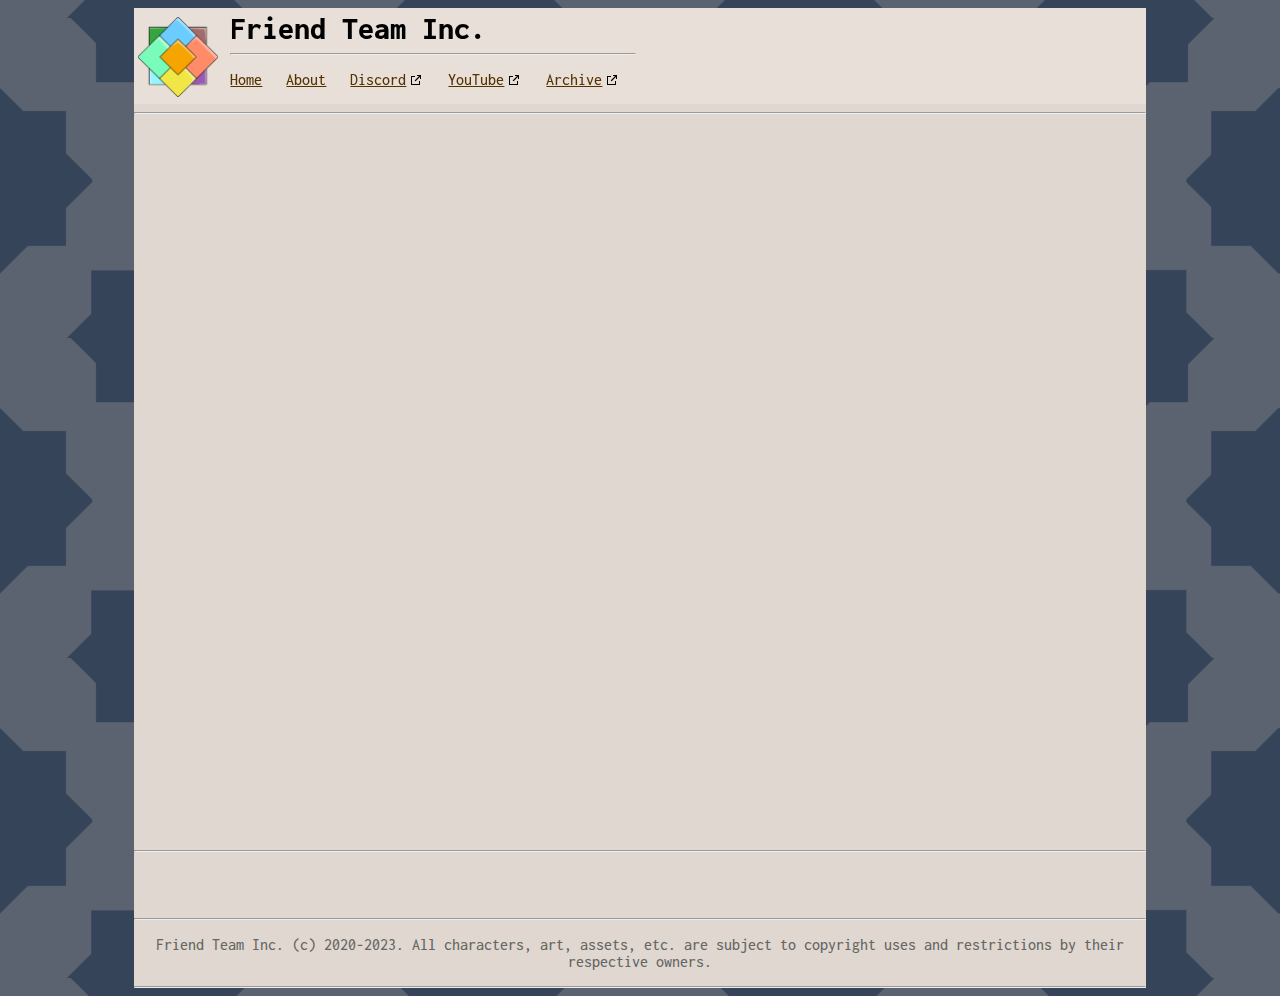
<file: index.html>
<!DOCTYPE html>
<html>
	<head>
		<link rel="stylesheet" href="https://fonts.googleapis.com/css?family=Inconsolata:800,500,300">

		<title>Friend Team Inc.</title>
		<meta name="description" content="Home of the most coolest and normalest stream group ever, streaming live to your very own screen.">
		<link rel="icon" type="image/png" href="/assets/logo.png">
		<meta property="og:title" content="Friend Team Inc. Homepage">
		<meta property="og:site_name" content="Friend Team Inc.">
		<meta property="og:description" content="Home of the most coolest and normalest stream group ever, streaming live to your very own screen.">
		<meta property="og:image" content="/assets/logo.png">

		<link rel="stylesheet" href="/main.css">

		<meta name="viewport" content="width=device-width, initial-scale=1.0">
	</head>
	
	<body>
		<section id="mainview">
			<section id="titlebar">
				<a href="/"><img id="logo" src="/assets/logo.png" alt="Friends are the family you choose."></a>
				<div class=wrapdiv>
					<h1>Friend Team Inc.</h1> <hr>
					<p>
						<a href="/">Home</a> &nbsp; <a href="/about">About</a> &nbsp;
						<a href="https://discord.friendteam.biz" target="_blank" rel="noopener noreferrer" class="externalLink">Discord</a> &nbsp;
						<a href="https://youtube.friendteam.biz" target="_blank" rel="noopener noreferrer" class="externalLink">YouTube</a> &nbsp;
						<a href="https://archive.friendteam.biz" target="_blank" rel="noopener noreferrer" class="externalLink">Archive</a> &nbsp;
						<!-- <a href="https://forum.friendteam.biz" target="_blank" rel="noopener noreferrer" class="externalLink">Forum</a> &nbsp; -->
						<!-- <a href="https://booru.friendteam.biz" target="_blank" rel="noopener noreferrer" class="externalLink">Booru</a> &nbsp; -->
						<!-- <a href="/lore">Lore</a> &nbsp; <a href="/comics">Comics</a> &nbsp; <a href="/extras">Extras</a> -->
					</p>
				</div>
			</section>
			
			<hr>
			<div id="twitchEmbed"></div> <hr>
			<div id="channelButtons"></div> <hr>
			<p id="copyrightNotice"></p> <hr>
		
			<script src="https://ajax.googleapis.com/ajax/libs/jquery/3.6.0/jquery.min.js"></script>
			<script src="https://embed.twitch.tv/embed/v1.js"></script>
			<script src="/cookie.js"></script>
			<script src="/twitch.js"></script>
			<script src="/home.js"></script>
		</section>
	</body>
</html>
</file>
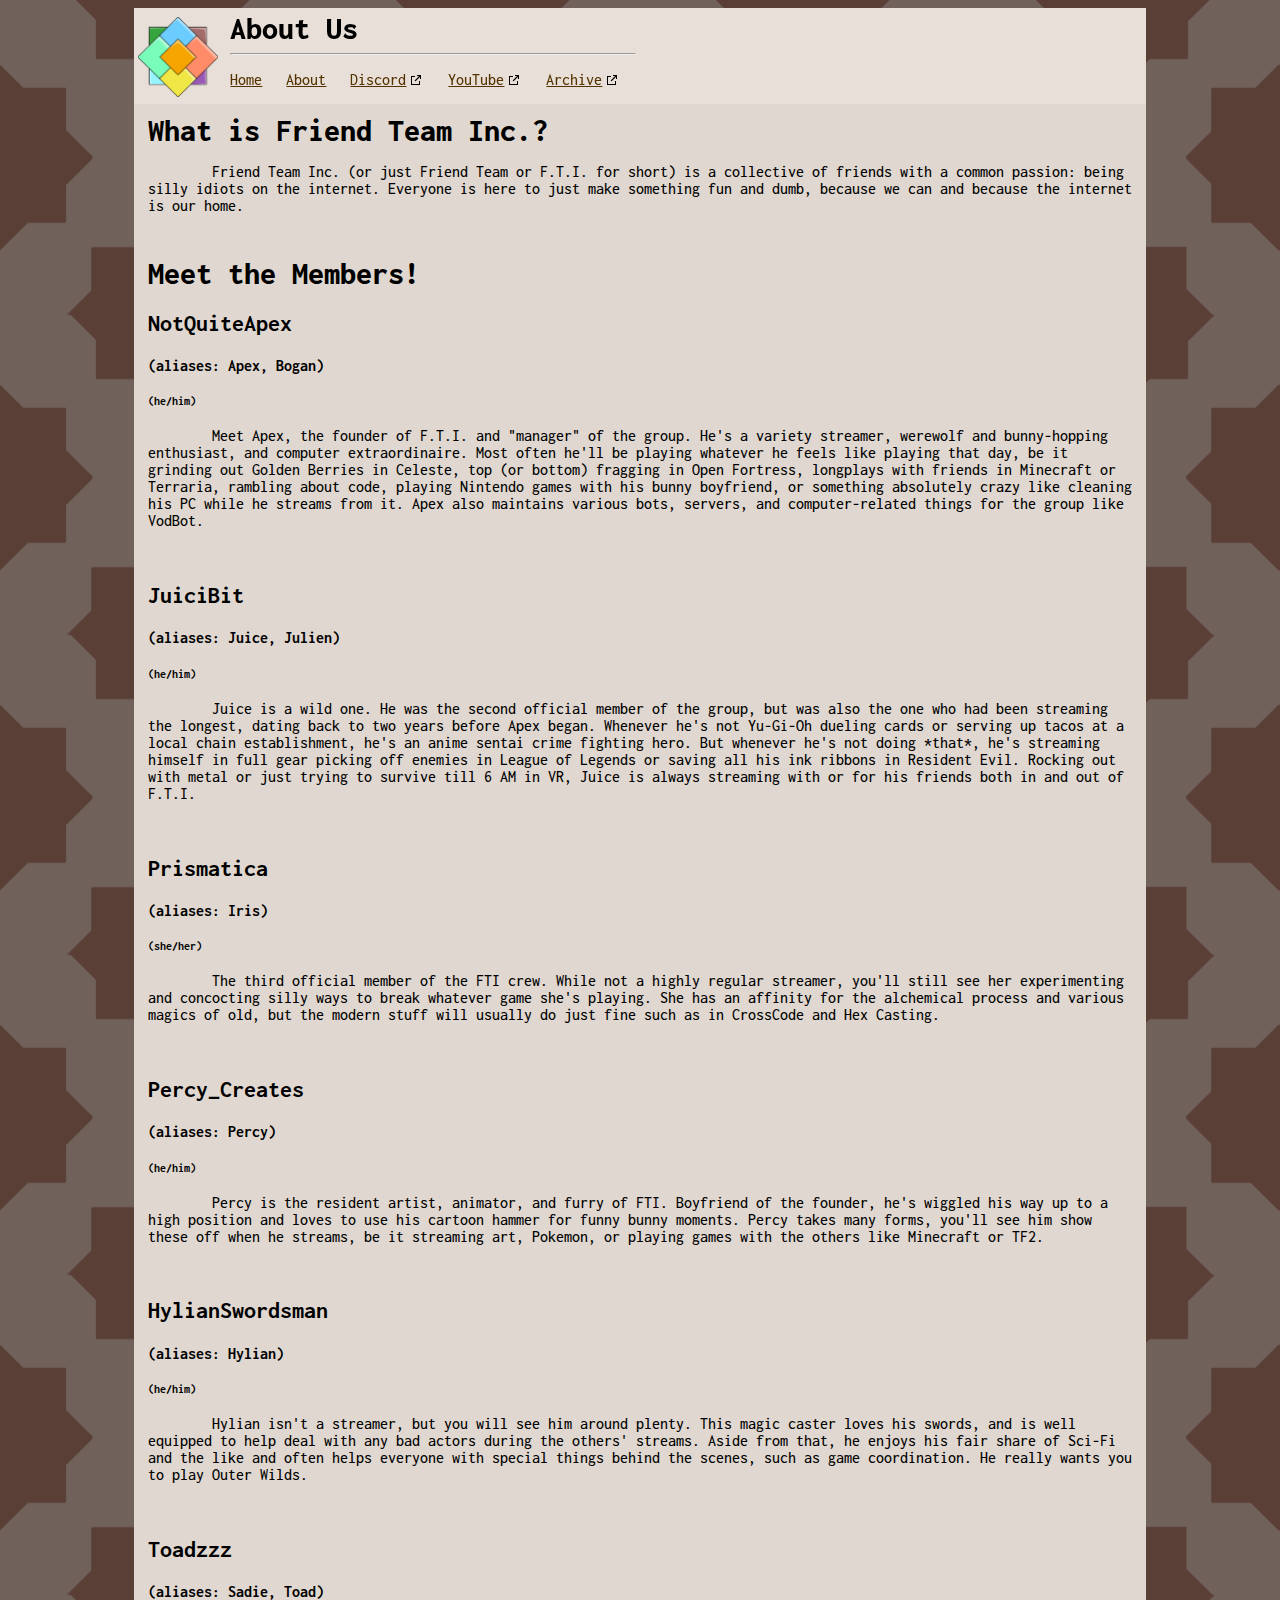
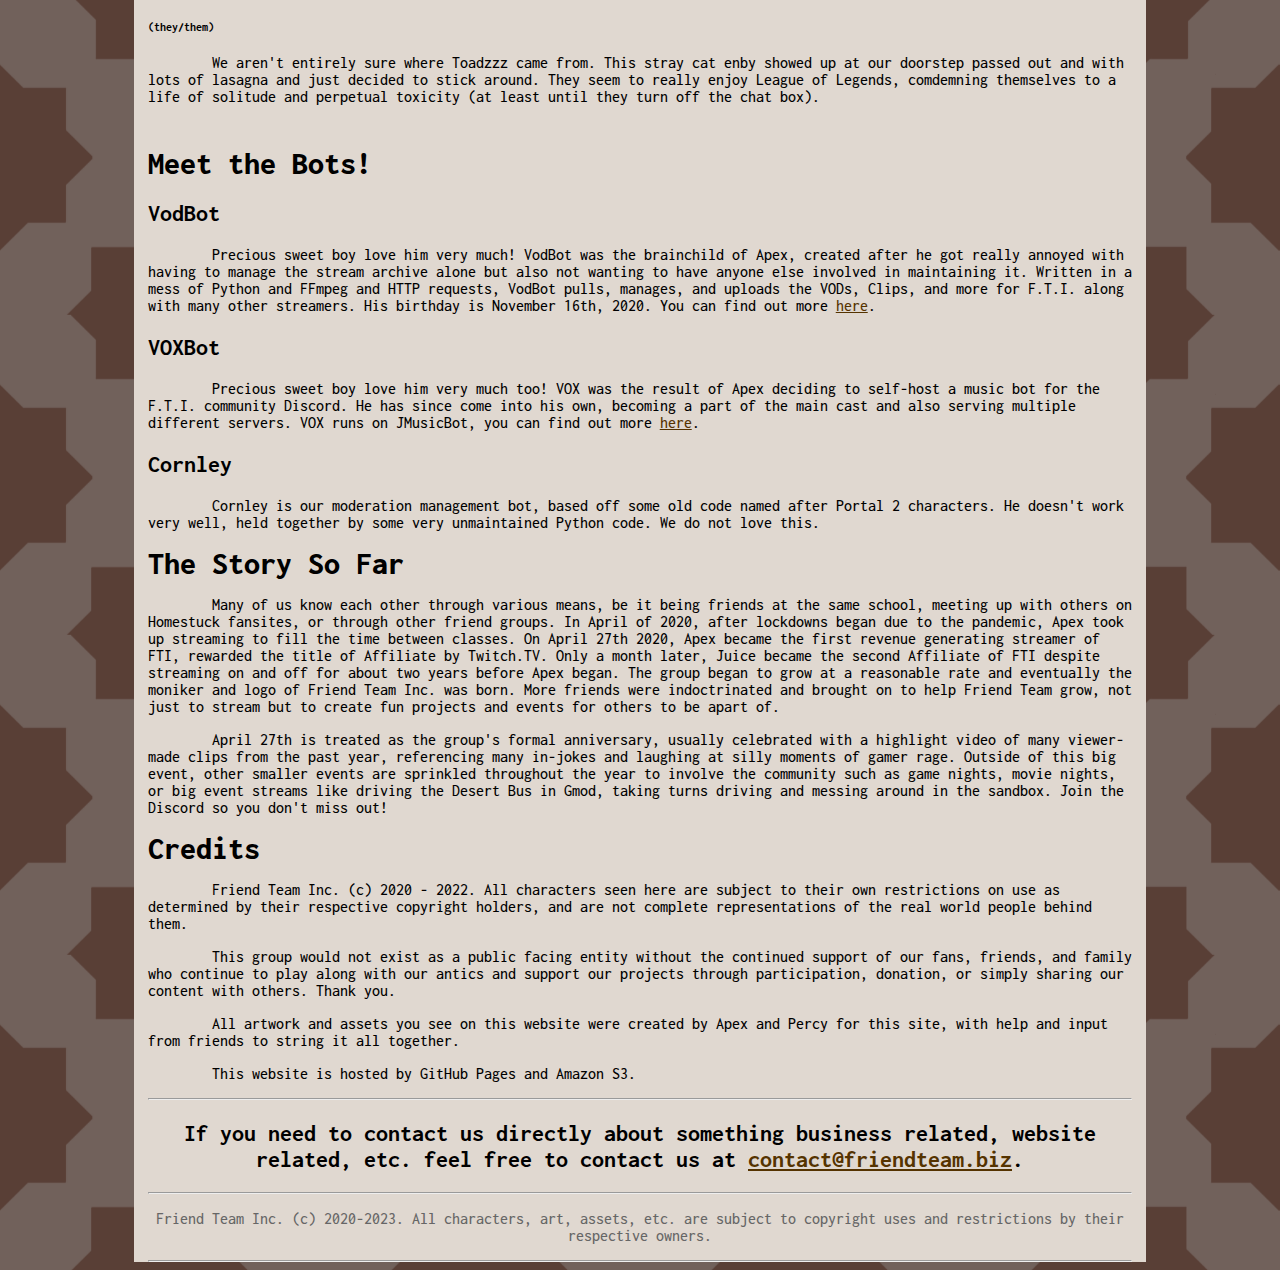
<file: about/index.html>
<!DOCTYPE html>
<html>
	<head>
		<link rel="stylesheet" href="https://fonts.googleapis.com/css?family=Inconsolata:800,500,300">
		
		<title>F.T.I. About Us</title>
		<meta name="description" content="Who are these people and why are they on my screen?">
		<link rel="icon" type="image/png" href="/assets/logo.png">
		<meta property="og:title" content="About Us">
		<meta property="og:site_name" content="Friend Team Inc.">
		<meta property="og:description" content="Who are these people and why are they on my screen?">
		<meta property="og:image" content="/assets/logo.png">

		<link rel="stylesheet" href="/main.css">

		<meta name="viewport" content="width=device-width, initial-scale=1.0">
	</head>
	
	<body style="background-image: url('/assets/bg-about.png');">
		<section id="mainview">
			<section id="titlebar">
				<a href="/"><img id="logo" src="/assets/logo.png" alt="Friends are the family you choose."></a>
				<div class="wrapdiv">
					<h1>About Us</h1> <hr>
					<p>
						<a href="/">Home</a> &nbsp; <a href="/about">About</a> &nbsp;
						<a href="https://discord.friendteam.biz" target="_blank" rel="noopener noreferrer" class="externalLink">Discord</a> &nbsp;
						<a href="https://youtube.friendteam.biz" target="_blank" rel="noopener noreferrer" class="externalLink">YouTube</a> &nbsp;
						<a href="https://archive.friendteam.biz" target="_blank" rel="noopener noreferrer" class="externalLink">Archive</a> &nbsp;
						<!-- <a href="/lore">Lore</a> &nbsp; <a href="/comics">Comics</a> &nbsp; <a href="/extras">Extras</a> -->
					</p>
				</div>
			</section>

			<div class="aboutview">
				<h1>What is Friend Team Inc.?</h1>
				<p class="tab"> Friend Team Inc. (or just Friend Team or F.T.I. for short) is a collective of friends with a common passion: being silly idiots on the internet. Everyone is here to just make something fun and dumb, because we can and because the internet is our home. </p>
				<br>

				<!-- MEET THE MEMBERS -->
				<h1>Meet the Members!</h1>
				<h2>NotQuiteApex</h2> <h4>(aliases: Apex, Bogan)</h4> <h5>(he/him)</h5>
				<p class="tab"> Meet Apex, the founder of F.T.I. and "manager" of the group. He's a variety streamer, werewolf and bunny-hopping enthusiast, and computer extraordinaire. Most often he'll be playing whatever he feels like playing that day, be it grinding out Golden Berries in Celeste, top (or bottom) fragging in Open Fortress, longplays with friends in Minecraft or Terraria, rambling about code, playing Nintendo games with his bunny boyfriend, or something absolutely crazy like cleaning his PC while he streams from it. Apex also maintains various bots, servers, and computer-related things for the group like VodBot. </p>
				<br>

				<h2>JuiciBit</h2> <h4>(aliases: Juice, Julien)</h4> <h5>(he/him)</h5>
				<p class="tab"> Juice is a wild one. He was the second official member of the group, but was also the one who had been streaming the longest, dating back to two years before Apex began. Whenever he's not Yu-Gi-Oh dueling cards or serving up tacos at a local chain establishment, he's an anime sentai crime fighting hero. But whenever he's not doing *that*, he's streaming himself in full gear picking off enemies in League of Legends or saving all his ink ribbons in Resident Evil. Rocking out with metal or just trying to survive till 6 AM in VR, Juice is always streaming with or for his friends both in and out of F.T.I. </p>
				<br>

				<h2>Prismatica</h2> <h4>(aliases: Iris)</h4> <h5>(she/her)</h5>
				<p class="tab"> The third official member of the FTI crew. While not a highly regular streamer, you'll still see her experimenting and concocting silly ways to break whatever game she's playing. She has an affinity for the alchemical process and various magics of old, but the modern stuff will usually do just fine such as in CrossCode and Hex Casting. </p>
				<br>

				<h2>Percy_Creates</h2> <h4>(aliases: Percy)</h4> <h5>(he/him)</h5>
				<p class="tab"> Percy is the resident artist, animator, and furry of FTI. Boyfriend of the founder, he's wiggled his way up to a high position and loves to use his cartoon hammer for funny bunny moments. Percy takes many forms, you'll see him show these off when he streams, be it streaming art, Pokemon, or playing games with the others like Minecraft or TF2. </p>
				<br>

				<h2>HylianSwordsman</h2> <h4>(aliases: Hylian)</h4> <h5>(he/him)</h5>
				<p class="tab"> Hylian isn't a streamer, but you will see him around plenty. This magic caster loves his swords, and is well equipped to help deal with any bad actors during the others' streams. Aside from that, he enjoys his fair share of Sci-Fi and the like and often helps everyone with special things behind the scenes, such as game coordination. He really wants you to play Outer Wilds. </p>
				<br>

				<h2>Toadzzz</h2> <h4>(aliases: Sadie, Toad)</h4> <h5>(they/them)</h5>
				<p class="tab"> We aren't entirely sure where Toadzzz came from. This stray cat enby showed up at our doorstep passed out and with lots of lasagna and just decided to stick around. They seem to really enjoy League of Legends, comdemning themselves to a life of solitude and perpetual toxicity (at least until they turn off the chat box). </p>
				<br>

				<!-- MEET THE BOTS -->
				<h1>Meet the Bots!</h1>
				<h2>VodBot</h2>
				<p class="tab">Precious sweet boy love him very much! VodBot was the brainchild of Apex, created after he got really annoyed with having to manage the stream archive alone but also not wanting to have anyone else involved in maintaining it. Written in a mess of Python and FFmpeg and HTTP requests, VodBot pulls, manages, and uploads the VODs, Clips, and more for F.T.I. along with many other streamers. His birthday is November 16th, 2020. You can find out more <a href="https://vodbot.friendteam.biz">here</a>.</p>
				<h2>VOXBot</h2>
				<p class="tab">Precious sweet boy love him very much too! VOX was the result of Apex deciding to self-host a music bot for the F.T.I. community Discord. He has since come into his own, becoming a part of the main cast and also serving multiple different servers. VOX runs on JMusicBot, you can find out more <a href="https://jmusicbot.com">here</a>.</p>
				<h2>Cornley</h2>
				<p class="tab">Cornley is our moderation management bot, based off some old code named after Portal 2 characters. He doesn't work very well, held together by some very unmaintained Python code. We do not love this.</p>

				<!-- IRL LORE -->
				<h1>The Story So Far</h1>
				<p class="tab"> Many of us know each other through various means, be it being friends at the same school, meeting up with others on Homestuck fansites, or through other friend groups. In April of 2020, after lockdowns began due to the pandemic, Apex took up streaming to fill the time between classes. On April 27th 2020, Apex became the first revenue generating streamer of FTI, rewarded the title of Affiliate by Twitch.TV. Only a month later, Juice became the second Affiliate of FTI despite streaming on and off for about two years before Apex began. The group began to grow at a reasonable rate and eventually the moniker and logo of Friend Team Inc. was born. More friends were indoctrinated and brought on to help Friend Team grow, not just to stream but to create fun projects and events for others to be apart of. </p>
				<p class="tab"> April 27th is treated as the group's formal anniversary, usually celebrated with a highlight video of many viewer-made clips from the past year, referencing many in-jokes and laughing at silly moments of gamer rage. Outside of this big event, other smaller events are sprinkled throughout the year to involve the community such as game nights, movie nights, or big event streams like driving the Desert Bus in Gmod, taking turns driving and messing around in the sandbox. Join the Discord so you don't miss out! </p>

				<!-- CREDITS -->
				<h1>Credits</h1>
				<p class="tab"> Friend Team Inc. (c) 2020 - 2022. All characters seen here are subject to their own restrictions on use as determined by their respective copyright holders, and are not complete representations of the real world people behind them. </p>
				<p class="tab"> This group would not exist as a public facing entity without the continued support of our fans, friends, and family who continue to play along with our antics and support our projects through participation, donation, or simply sharing our content with others. Thank you. </p>
				<p class="tab"> All artwork and assets you see on this website were created by Apex and Percy for this site, with help and input from friends to string it all together. </p>
				<p class="tab"> This website is hosted by GitHub Pages and Amazon S3. </p>

				<hr> <h2 style="text-align:center;">
					If you need to contact us directly about something business
					related, website related, etc. feel free to contact us at
					<a href="mailto:contact@friendteam.biz">contact@friendteam.biz</a>.
				</h2> <hr>

				<p id="copyrightNotice"></p> <hr>
			</div>
		</section>
	</body>
</html>
</file>
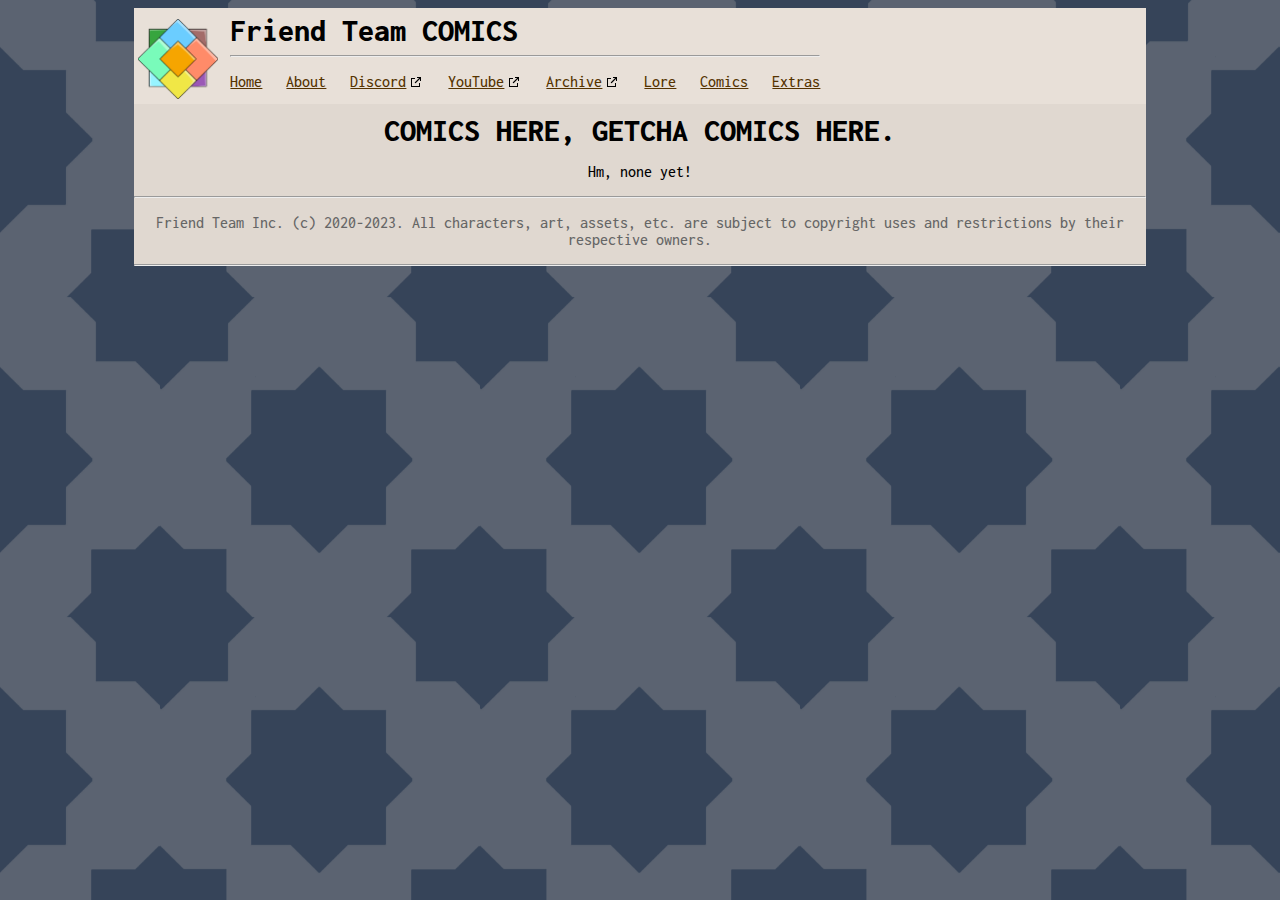
<file: comics/index.html>
<!DOCTYPE html>
<html>
	<head>
		<link rel="stylesheet" href="https://fonts.googleapis.com/css?family=Inconsolata:800,500,300">
		
		<title>Friend Team COMICS</title>
		<meta name="description" content="Stories dreamed up by the utterly deranged.">
		<link rel="icon" type="image/png" href="/assets/logo.png">
		<meta property="og:title" content="Friend Team COMICS">
		<meta property="og:site_name" content="Friend Team Inc.">
		<meta property="og:description" content="Stories dreamed up by the utterly deranged.">
		<meta property="og:image" content="/assets/logo.png">

		<link rel="stylesheet" href="/main.css">

		<meta name="viewport" content="width=device-width, initial-scale=1.0">
	</head>
	
	<body>
		<section id="mainview">
			<section id="titlebar">
				<a href="/"><img id="logo" src="/assets/logo.png" alt="Friends are the family you choose."></a>
				<div class=wrapdiv>
					<h1>Friend Team COMICS</h1> <hr>
					<p>
						<a href="/">Home</a> &nbsp; <a href="/about">About</a> &nbsp;
						<a href="https://discord.friendteam.biz" target="_blank" rel="noopener noreferrer" class="externalLink">Discord</a> &nbsp;
						<a href="https://youtube.friendteam.biz" target="_blank" rel="noopener noreferrer" class="externalLink">YouTube</a> &nbsp;
						<a href="https://archive.friendteam.biz" target="_blank" rel="noopener noreferrer" class="externalLink">Archive</a> &nbsp;
						<a href="/lore">Lore</a> &nbsp; <a href="/comics">Comics</a> &nbsp; <a href="/extras">Extras</a>
					</p>
				</div>
			</section>
			
			<h1 style="text-align:center;">COMICS HERE, GETCHA COMICS HERE.</h1>
			<p style="text-align:center;">Hm, none yet!</p>
			<hr>
			
			<p id="copyrightNotice"></p> <hr>
		</section>
	</body>
</html>
</file>
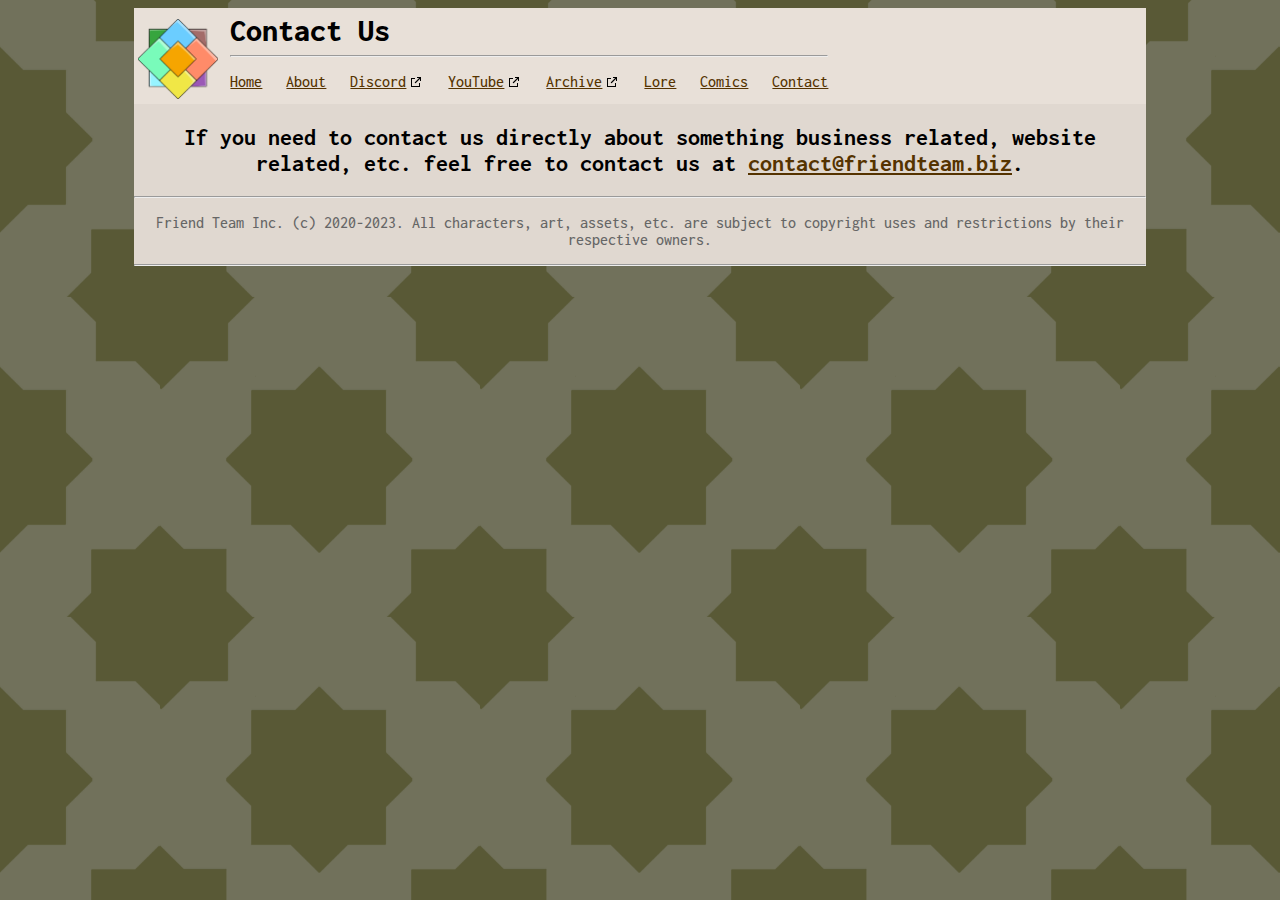
<file: contact/index.html>
<!DOCTYPE html>
<html>
	<head>
		<link rel="stylesheet" href="https://fonts.googleapis.com/css?family=Inconsolata:800,500,300">
		
		<title>F.T.I. Contact Us</title>
		<meta name="description" content="Just in case you need to reach out.">
		<link rel="icon" type="image/png" href="/assets/logo.png">
		<meta property="og:title" content="Contact Us">
		<meta property="og:site_name" content="Friend Team Inc.">
		<meta property="og:description" content="Just in case you need to reach out.">
		<meta property="og:image" content="/assets/logo.png">

		<link rel="stylesheet" href="/main.css">
	</head>
	
	<body style="background-image: url('/assets/bg-contact.png');">
		<section id="mainview">
			<section id="titlebar">
				<a href="/"><img id="logo" src="/assets/logo.png" alt="Friends are the family you choose."></a>
				<div class=wrapdiv>
					<h1>Contact Us</h1> <hr>
					<p>
						<a href="/">Home</a> &nbsp; <a href="/about">About</a> &nbsp;
						<a href="https://discord.friendteam.biz" target="_blank" rel="noopener noreferrer" class="externalLink">Discord</a> &nbsp;
						<a href="https://youtube.friendteam.biz" target="_blank" rel="noopener noreferrer" class="externalLink">YouTube</a> &nbsp;
						<a href="https://archive.friendteam.biz" target="_blank" rel="noopener noreferrer" class="externalLink">Archive</a> &nbsp;
						<a href="/lore">Lore</a> &nbsp; <a href="/comics">Comics</a> &nbsp; <a href="/contact">Contact</a>
					</p>
				</div>
			</section>

			<h2 style="text-align:center;">
                If you need to contact us directly about something business
                related, website related, etc. feel free to contact us at
                <a href="mailto:contact@friendteam.biz">contact@friendteam.biz</a>.
            </h2>
			<hr>
			
			<p id="copyrightNotice"></p> <hr>
		</section>
		
	</body>
</html>
</file>
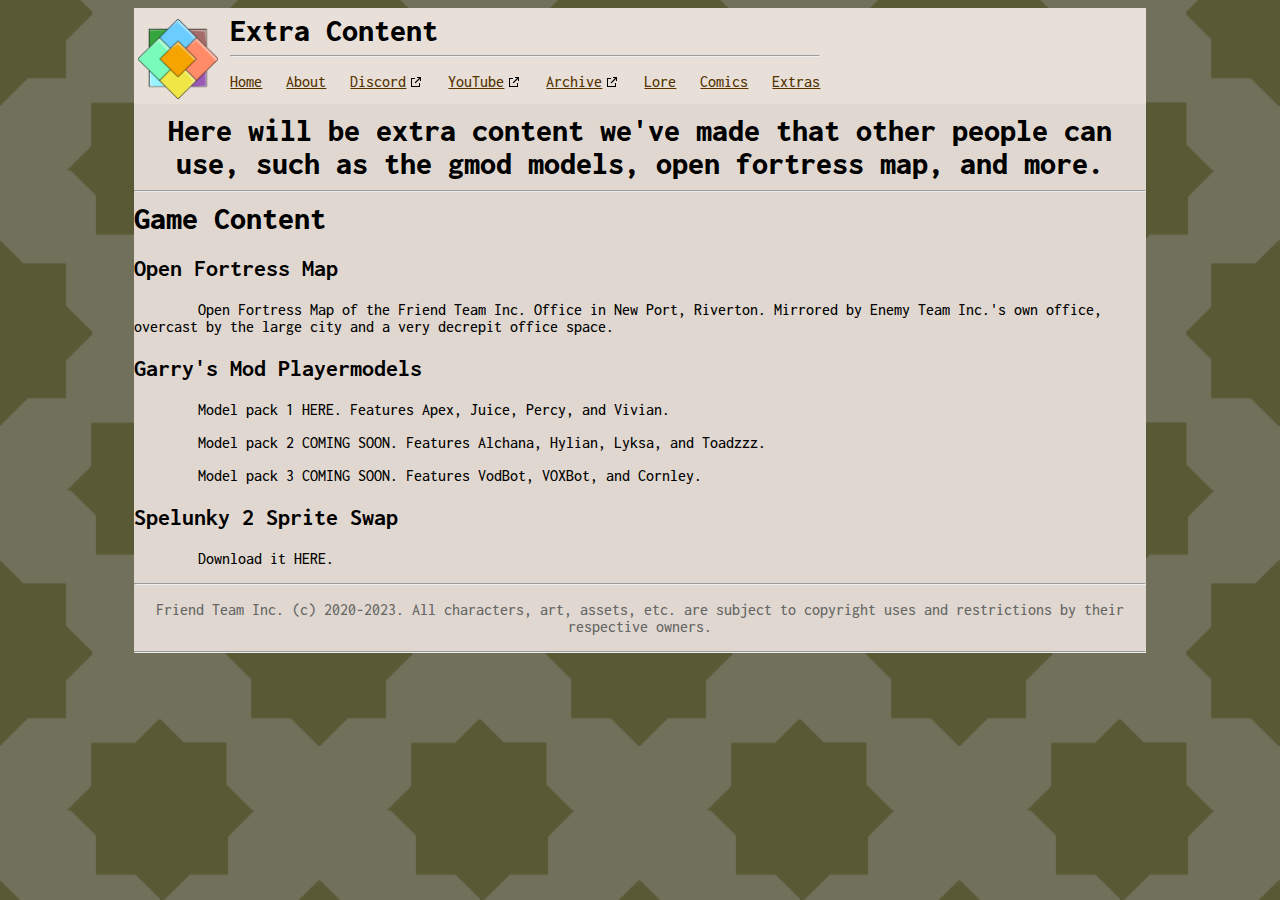
<file: extras/index.html>
<!DOCTYPE html>
<html>
	<head>
		<link rel="stylesheet" href="https://fonts.googleapis.com/css?family=Inconsolata:800,500,300">
		
		<title>F.T.I. Extra Content</title>
		<meta name="description" content="Mods, maps, and more!">
		<link rel="icon" type="image/png" href="/assets/logo.png">
		<meta property="og:title" content="Extra Content">
		<meta property="og:site_name" content="Friend Team Inc.">
		<meta property="og:description" content="Mods, maps, and more!">
		<meta property="og:image" content="/assets/logo.png">

		<link rel="stylesheet" href="/main.css">

		<meta name="viewport" content="width=device-width, initial-scale=1.0">
	</head>
	
	<body style="background-image: url('/assets/bg-contact.png');">
		<section id="mainview">
			<section id="titlebar">
				<a href="/"><img id="logo" src="/assets/logo.png" alt="Friends are the family you choose."></a>
				<div class=wrapdiv>
					<h1>Extra Content</h1> <hr>
					<p>
						<a href="/">Home</a> &nbsp; <a href="/about">About</a> &nbsp;
						<a href="https://discord.friendteam.biz" target="_blank" rel="noopener noreferrer" class="externalLink">Discord</a> &nbsp;
						<a href="https://youtube.friendteam.biz" target="_blank" rel="noopener noreferrer" class="externalLink">YouTube</a> &nbsp;
						<a href="https://archive.friendteam.biz" target="_blank" rel="noopener noreferrer" class="externalLink">Archive</a> &nbsp;
						<a href="/lore">Lore</a> &nbsp; <a href="/comics">Comics</a> &nbsp; <a href="/extras">Extras</a>
					</p>
				</div>
			</section>

			<h1 style="text-align:center;">
				Here will be extra content we've made that other people can use, such as the gmod models, open fortress map, and more.
			</h1>

			<hr>
			<h1>Game Content</h1>

			<h2>Open Fortress Map</h2>
			<p class="tab">Open Fortress Map of the Friend Team Inc. Office in New Port, Riverton. Mirrored by Enemy Team Inc.'s own office, overcast by the large city and a very decrepit office space.</p>

			<h2>Garry's Mod Playermodels</h2>
			<p class="tab">Model pack 1 HERE. Features Apex, Juice, Percy, and Vivian.</p>
			<p class="tab">Model pack 2 COMING SOON. Features Alchana, Hylian, Lyksa, and Toadzzz.</p>
			<p class="tab">Model pack 3 COMING SOON. Features VodBot, VOXBot, and Cornley.</p>

			<h2>Spelunky 2 Sprite Swap</h2>
			<p class="tab">Download it HERE.</p>

			<!-- <hr>
			<h1>Game Servers</h1> -->

			<hr>
			<p id="copyrightNotice"></p> <hr>
		</section>
		
	</body>
</html>
</file>
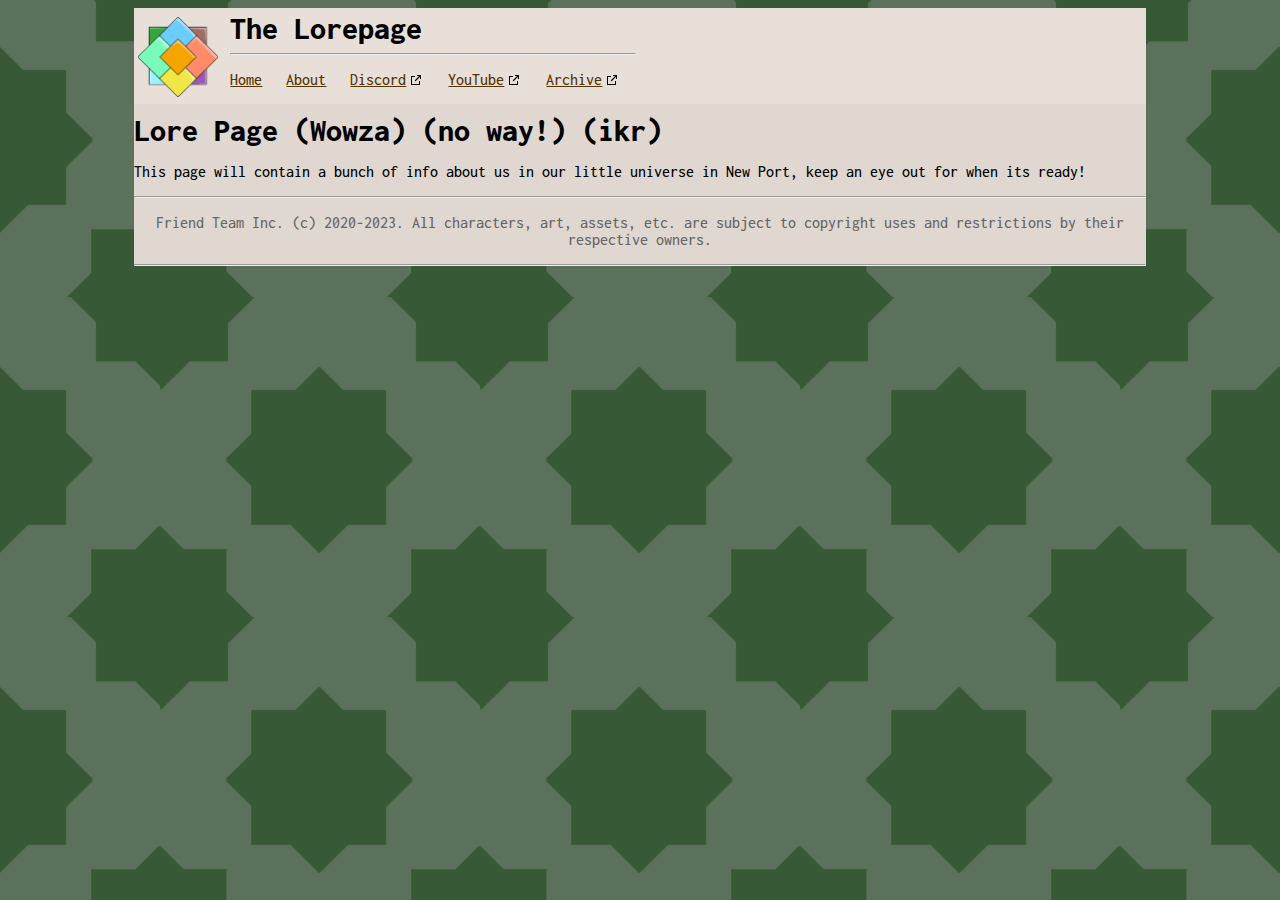
<file: lore/index.html>
<!DOCTYPE html>
<html>
	<head>
		<link rel="stylesheet" href="https://fonts.googleapis.com/css?family=Inconsolata:800,500,300">
		
		<title>F.T.I. The Lorepage</title>
		<meta name="description" content="In the town of New Port, something strange is afoot, and it's not just these weirdos who moved in.">
		<link rel="icon" type="image/png" href="/assets/logo.png">
		<meta property="og:title" content="F.T.I. The Lorepage">
		<meta property="og:site_name" content="Friend Team Inc.">
		<meta property="og:description" content="In the town of New Port, something strange is afoot, and it's not just these weirdos who moved in.">
		<meta property="og:image" content="/assets/logo.png">

		<link rel="stylesheet" href="/main.css">

		<meta name="viewport" content="width=device-width, initial-scale=1.0">
	</head>
	
	<body style="background-image: url('/assets/bg-lore.png');">
		<section id="mainview">
			<section id="titlebar">
				<a href="/"><img id="logo" src="/assets/logo.png" alt="Friends are the family you choose."></a>
				<div class=wrapdiv>
					<h1>The Lorepage</h1> <hr>
					<p>
						<a href="/">Home</a> &nbsp; <a href="/about">About</a> &nbsp;
						<a href="https://discord.friendteam.biz" target="_blank" rel="noopener noreferrer" class="externalLink">Discord</a> &nbsp;
						<a href="https://youtube.friendteam.biz" target="_blank" rel="noopener noreferrer" class="externalLink">YouTube</a> &nbsp;
						<a href="https://archive.friendteam.biz" target="_blank" rel="noopener noreferrer" class="externalLink">Archive</a> &nbsp;
						<!-- <a href="/lore">Lore</a> &nbsp; <a href="/comics">Comics</a> &nbsp; <a href="/extras">Extras</a> -->
					</p>
				</div>
			</section>

			<h1>Lore Page (Wowza) (no way!) (ikr)</h1>
			<p>This page will contain a bunch of info about us in our little universe in New Port, keep an eye out for when its ready!</p>
<!-- 
			<h1>The Setting</h1>
			<p>New Port, Riverton is a very large city on the east coast of the Countiguous Counties. Home to many businesses, big and small, it is a critical point of distribution for shipments coming in and out of the country. Because its waters are largely for commercial use only, housing is relatively cheap and exists to double as business centers.  </p>

			<h1>The Characters</h1>
			<p>Apex has made the potentially very unwise decision to start a content creation business out in New Port. He's invited some friends out to help but some trouble is afoot in the city's undergrounds. Crime is rampant and the highest of the wealthy are blatantly corrupt. Even Apex needs to make some shady deals with TezCo to keep Friend Team afloat. </p>
-->
			<hr>
			
			<p id="copyrightNotice"></p> <hr>
		</section>
	</body>
</html>
</file>
<file: main.css>
/*			 This is my CSS file,			 *\
|* there are many like it but this one is mine. *|
\*					  :)					  */

/* Here's the quick debugger. Uncomment it to use it. */
/** { outline: solid 0.25rem hsla(200, 50%, 50%, 0.25); }*/

/* IDs */
#mainview {
	background-color: #e0d8d0;
	margin: auto;
	width: 80%;
	min-width: 800px;
	max-width: 1400px;
}

#titlebar {
	position: -webkit-sticky;
	position: sticky;
	background-color: #e8e0d8;
	top: 0px;
	height: 96px;
}

#logo {
	align-content: center;
	margin: 4px;
	width: 80px;
}

#twitchEmbed {
	max-width:1280px;
	height: 720px;
	margin: auto;
	align-content: center;
}

#channelButtons {
	text-align:center;
	height: 50px;
}

#copyrightNotice {
	color: #666;
	text-align: center;
}
#copyrightNotice:before {
	content: "Friend Team Inc. (c) 2020-2023. All characters, art, assets, etc. are subject to copyright uses and restrictions by their respective owners.";
}

/* Classes */
.wrapdiv {
	display: inline-block;
	vertical-align: bottom;
}

.aboutview {
	margin-left: 10pt;
	margin-right: 10pt;
}

/* Tags */
body {
	background-color: #666;
	background-image: url("/assets/bg.png");
	background-repeat: repeat;
	background-position: center;
	
	font-family: "Inconsolata";
}

h1 {
	margin-top: 1%;
	margin-bottom: 1%;
	font-size: 32px;
	font-weight: 800;
}

h2 h3 h4 h5 {
	display: inline;
	margin-top: 1%;
	margin-bottom: 1%;
	font-size: 24px;
	font-weight: 800;
}

h4 h5 {
	font-size: 16px;
	font-weight: 700;
}

h5 {
	font-size: 12px;
}

p {
	font-weight: 500;
}

p.tab {
	text-indent: 4em;
}

button {
	font-weight: 300;
	font-size: 16px;
	margin: 8px;
	padding: 6px;
	padding-left: 8px;
	padding-right: 8px;
}

a:link {
	color: #530;
}
a:visited {
	color: #310;
}
a:active {
	color: #750;
}
/* https://stackoverflow.com/a/52058198 */
a[target="_blank"]:after {
	content: url([data-uri]);
	margin: 0 3px 0 5px;
}
</file>
